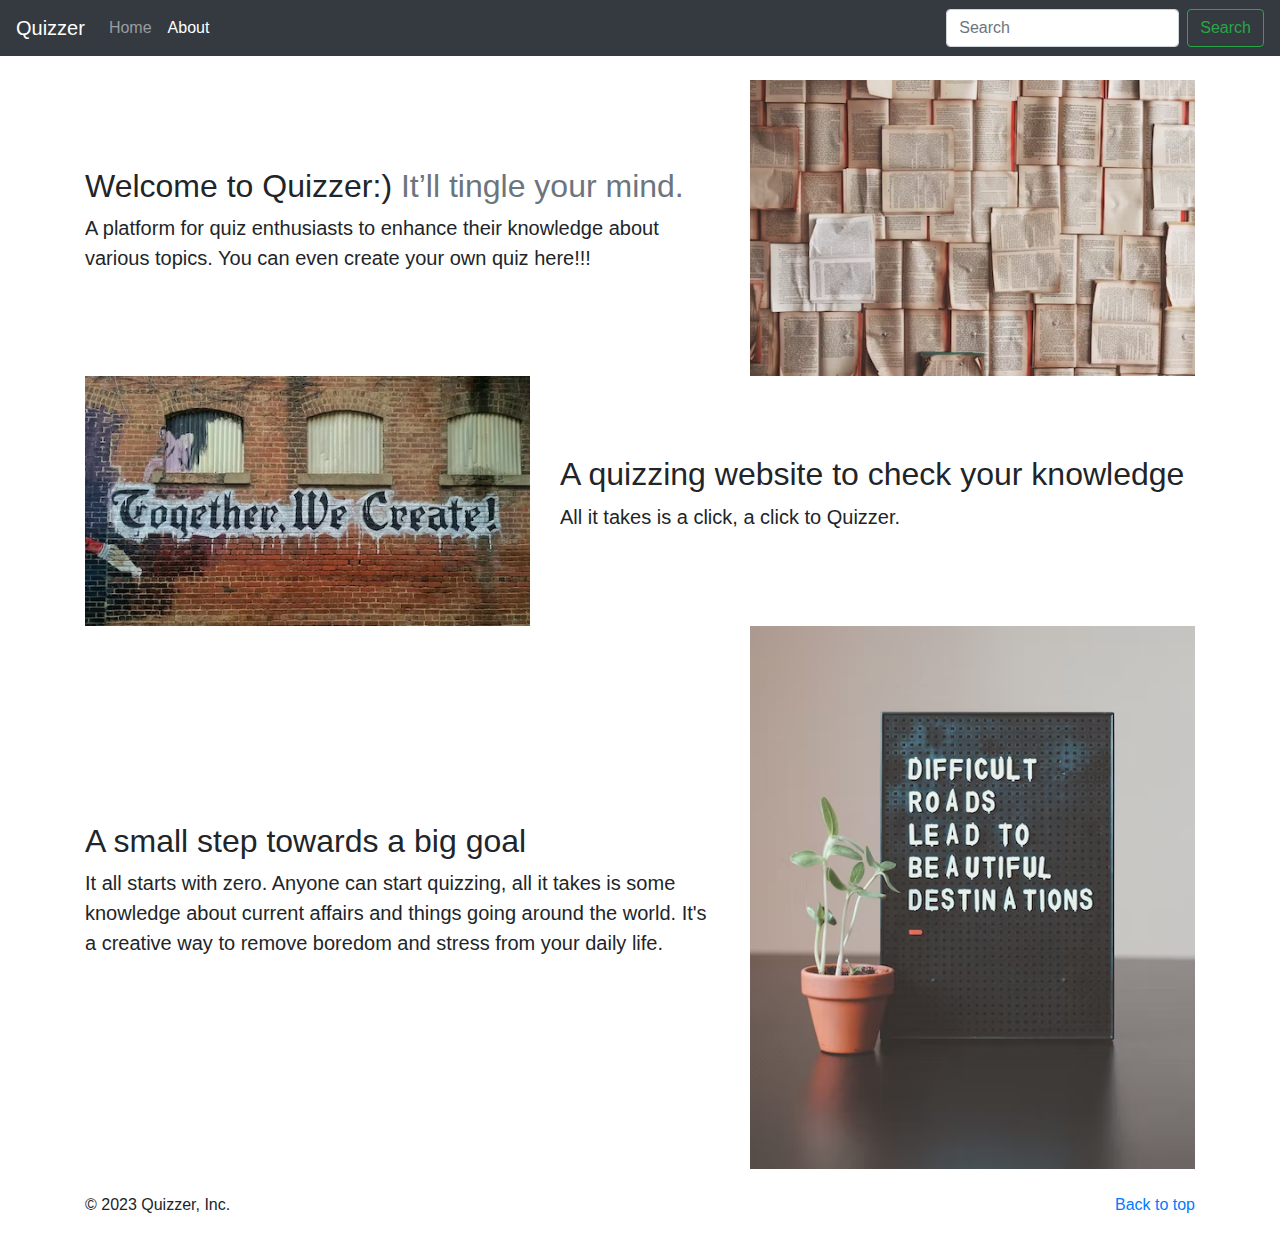
<file: about.html>
<!doctype html>
<html lang="en">

<head>
    <!-- Required meta tags -->
    <meta charset="utf-8">
    <meta name="viewport" content="width=device-width, initial-scale=1, shrink-to-fit=no">

    <!-- Bootstrap CSS -->
    <link rel="stylesheet" href="https://stackpath.bootstrapcdn.com/bootstrap/4.4.1/css/bootstrap.min.css"
        integrity="sha384-Vkoo8x4CGsO3+Hhxv8T/Q5PaXtkKtu6ug5TOeNV6gBiFeWPGFN9MuhOf23Q9Ifjh" crossorigin="anonymous">

    <title>Quizzer: The quizzing website</title>
</head>

<body>
    <nav class="navbar navbar-expand-lg navbar-dark bg-dark">
        <a class="navbar-brand" href="#">Quizzer</a>
        <button class="navbar-toggler" type="button" data-toggle="collapse" data-target="#navbarSupportedContent"
            aria-controls="navbarSupportedContent" aria-expanded="false" aria-label="Toggle navigation">
            <span class="navbar-toggler-icon"></span>
        </button>

        <div class="collapse navbar-collapse" id="navbarSupportedContent">
            <ul class="navbar-nav mr-auto">
                <li class="nav-item">
                    <a class="nav-link" href="index.html">Home <span class="sr-only">(current)</span></a>
                </li>
                <li class="nav-item active">
                    <a class="nav-link" href="about.html">About</a>
                </li>

               

            </ul>
            <form class="form-inline my-2 my-lg-0">
                <input class="form-control mr-sm-2" type="search" placeholder="Search" aria-label="Search">
                <button class="btn btn-outline-success my-2 my-sm-0" type="submit">Search</button>
            </form>
        </div>
    </nav>

    <div class="container my-4">
        <div class="row featurette d-flex justify-content-center align-items-center">
            <div class="col-md-7">
                <h2 class="featurette-heading">Welcome to Quizzer:)  <span class="text-muted">It’ll tingle your
                        mind.</span></h2>
                <p class="lead">A platform for quiz enthusiasts to enhance their knowledge about various topics. You can even create your own quiz here!!! </p>
            </div>
            <div class="col-md-5">
                <img class="img-fluid" src="about1books.jpg" alt="">
                 
            </div>
        </div>
        <div class="row featurette d-flex justify-content-center align-items-center">
            <div class="col-md-7 order-md-2">
                <h2 class="featurette-heading">A quizzing website to check your knowledge<span class="text-muted"></span></h2>
                <p class="lead">All it takes is a click, a click to Quizzer.</p>
            </div>
            <div class="col-md-5 order-md-1">
                <img class="img-fluid" src="about2create.jpg" alt="">
                 
            </div>
        </div>
        <div class="row featurette d-flex justify-content-center align-items-center">
            <div class="col-md-7">
                <h2 class="featurette-heading">A small step towards a big goal<span class="text-muted"></span></h2>
                <p class="lead">It all starts with zero. Anyone can start quizzing, all it takes is some knowledge about current affairs and things going around the world. It's a creative way to remove boredom and stress from your daily life.</p>
            </div>
            <div class="col-md-5">
                <img class="img-fluid" src="about3quote.jpg" alt="">
                 
            </div>
        </div>
    </div>

    <footer class="container">
        <p class="float-right"><a href="#">Back to top</a></p>
        <p>© 2023 Quizzer, Inc. </p>
      </footer>
    <!-- Optional JavaScript -->
    <!-- jQuery first, then Popper.js, then Bootstrap JS -->
    <script src="https://code.jquery.com/jquery-3.4.1.slim.min.js"
        integrity="sha384-J6qa4849blE2+poT4WnyKhv5vZF5SrPo0iEjwBvKU7imGFAV0wwj1yYfoRSJoZ+n"
        crossorigin="anonymous"></script>
    <script src="https://cdn.jsdelivr.net/npm/popper.js@1.16.0/dist/umd/popper.min.js"
        integrity="sha384-Q6E9RHvbIyZFJoft+2mJbHaEWldlvI9IOYy5n3zV9zzTtmI3UksdQRVvoxMfooAo"
        crossorigin="anonymous"></script>
    <script src="https://stackpath.bootstrapcdn.com/bootstrap/4.4.1/js/bootstrap.min.js"
        integrity="sha384-wfSDF2E50Y2D1uUdj0O3uMBJnjuUD4Ih7YwaYd1iqfktj0Uod8GCExl3Og8ifwB6"
        crossorigin="anonymous"></script>
</body>

</html>
</file>
